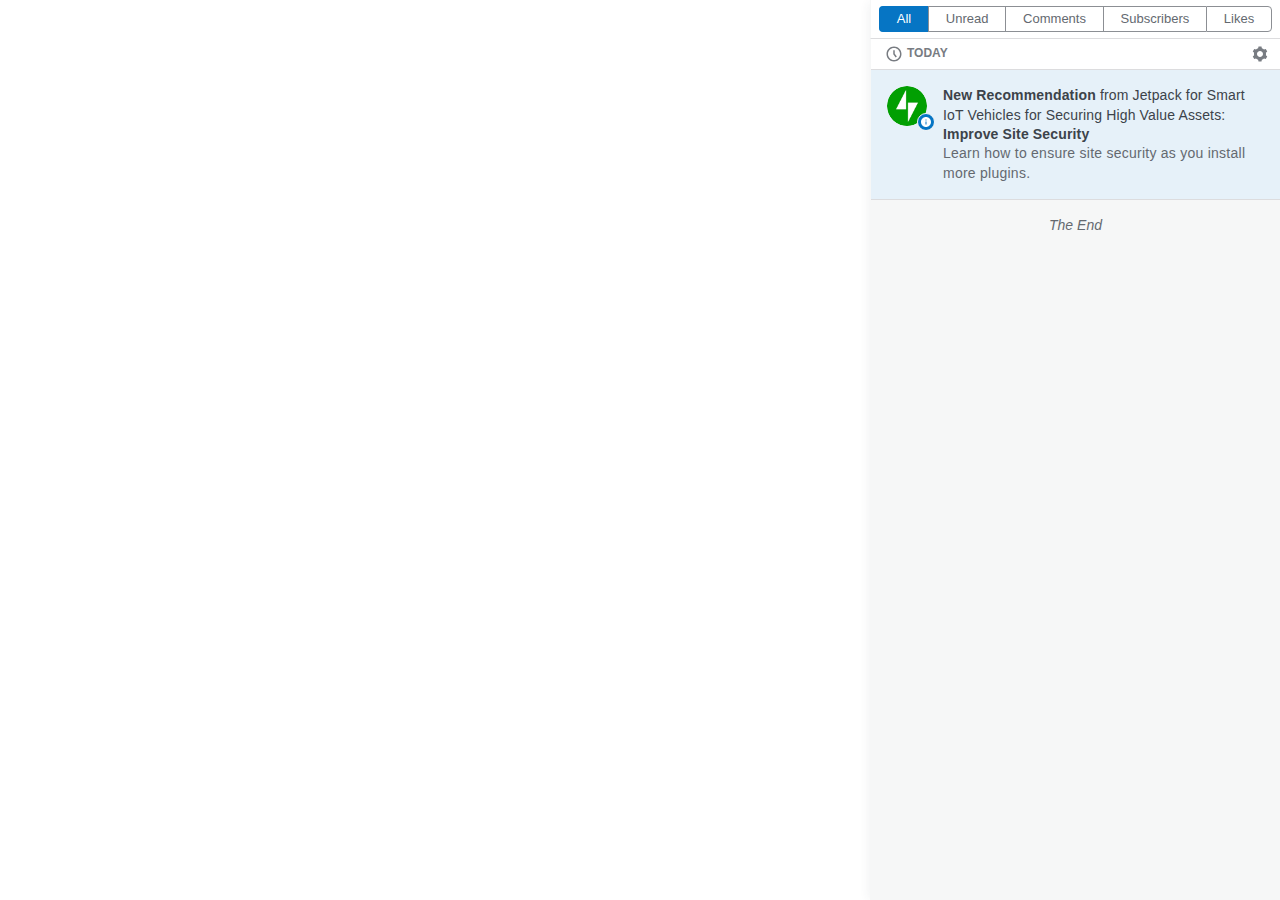
<file: spn/saved_resource.html>
<!DOCTYPE html>
<!-- saved from url=(0098)https://widgets.wp.com/notifications/?jetpack=true&v=none&locale=en#https://www.smartcarsmart.com/ -->
<html><head><meta http-equiv="Content-Type" content="text/html; charset=UTF-8"><meta http-equiv="X-UA-Compatible" content="IE=9"><title>Notifications</title><meta name="viewport" content="width=device-width,initial-scale=1,maximum-scale=1,user-scalable=no"><meta name="mobile-web-app-capable" content="yes"><meta name="node-platform" content="linux"><meta name="node-version" content="v20.8.1"><meta name="git-describe" content="e9ad265d670"><link rel="stylesheet" href="./build.min.css"></head><body class="wpnc font-smoothing-antialiased"><div class="wpnc__main"><div><div class="wpnc__note-list disable-sticky" id="wpnc__note-list"><div class="wpnc__filter"><ul class="wpnc__filter--segmented-control" role="tablist" aria-label="Filter notifications"><li data-filter-name="all" class="wpnc__filter--segmented-control-item selected" role="tab" aria-selected="true" aria-controls="wpnc__note-list" tabindex="0">All</li><li data-filter-name="unread" class="wpnc__filter--segmented-control-item" role="tab" aria-selected="false" aria-controls="wpnc__note-list" tabindex="0">Unread</li><li data-filter-name="comments" class="wpnc__filter--segmented-control-item" role="tab" aria-selected="false" aria-controls="wpnc__note-list" tabindex="0">Comments</li><li data-filter-name="follows" class="wpnc__filter--segmented-control-item" role="tab" aria-selected="false" aria-controls="wpnc__note-list" tabindex="0">Subscribers</li><li data-filter-name="likes" class="wpnc__filter--segmented-control-item" role="tab" aria-selected="false" aria-controls="wpnc__note-list" tabindex="0">Likes</li></ul></div><button class="screen-reader-text">Close notifications</button><div class="wpnc__list-view"><ol class="wpnc__notes" aria-live="polite" aria-description="Press the Escape key to close the notifications, or continue navigating to read them."><div class="wpnc__status-bar" style="display: none;"><span></span><span></span><button class="wpnc__close-link"><svg class="gridicon gridicons-cross" height="18" width="18" xmlns="http://www.w3.org/2000/svg" viewBox="0 0 24 24"><title>Cross</title><g><path d="M18.36 19.78L12 13.41l-6.36 6.37-1.42-1.42L10.59 12 4.22 5.64l1.42-1.42L12 10.59l6.36-6.36 1.41 1.41L13.41 12l6.36 6.36z"></path></g></svg></button></div><li class="wpnc__time-group-wrap"><div class="wpnc__time-group-title"><svg class="gridicon gridicons-time" height="18" width="18" xmlns="http://www.w3.org/2000/svg" viewBox="0 0 24 24"><title>Time</title><g><path d="M12 4c4.41 0 8 3.59 8 8s-3.59 8-8 8-8-3.59-8-8 3.59-8 8-8m0-2C6.477 2 2 6.477 2 12s4.477 10 10 10 10-4.477 10-10S17.523 2 12 2zm3.8 13.4L13 11.667V7h-2v5.333l3.2 4.266 1.6-1.2z"></path></g></svg>Today<span class="wpnc__settings" aria-label="Open notification settings" role="button" tabindex="0"><svg class="gridicon gridicons-cog" height="18" width="18" xmlns="http://www.w3.org/2000/svg" viewBox="0 0 24 24"><title>Cog</title><g><path d="M20,12c0-0.568-0.061-1.122-0.174-1.656l1.834-1.612l-2-3.464l-2.322,0.786c-0.819-0.736-1.787-1.308-2.859-1.657L14,2h-4 L9.521,4.396c-1.072,0.349-2.04,0.921-2.859,1.657L4.34,5.268l-2,3.464l1.834,1.612C4.061,10.878,4,11.432,4,12 s0.061,1.122,0.174,1.656L2.34,15.268l2,3.464l2.322-0.786c0.819,0.736,1.787,1.308,2.859,1.657L10,22h4l0.479-2.396 c1.072-0.349,2.039-0.921,2.859-1.657l2.322,0.786l2-3.464l-1.834-1.612C19.939,13.122,20,12.568,20,12z M12,16 c-2.209,0-4-1.791-4-4c0-2.209,1.791-4,4-4c2.209,0,4,1.791,4,4C16,14.209,14.209,16,12,16z"></path></g></svg></span></div></li><li id="note-8137581447" class="wpnc__note wpnc__jetpack_recommendation_note unread wpnc__badge" tabindex="0" role="listitem" aria-controls="note-details-8137581447" aria-selected="false"><div class="wpnc__summary"><div class="wpnc__note-icon"><div class="image-preloader"><img src="./jetpack-icon.png"></div><span class="wpnc__gridicon"><svg class="gridicon gridicons-info" height="12" width="12" xmlns="http://www.w3.org/2000/svg" viewBox="0 0 24 24"><title>Info</title><g><path d="M12 2C6.477 2 2 6.477 2 12s4.477 10 10 10 10-4.477 10-10S17.523 2 12 2zm1 15h-2v-6h2v6zm0-8h-2V7h2v2z"></path></g></svg></span></div><div class="wpnc__text-summary"><div class="wpnc__subject"><strong class="wpnc__strong">New Recommendation</strong> from Jetpack for Smart IoT Vehicles for Securing High Value Assets: <strong class="wpnc__strong">Improve Site Security</strong></div><div class="wpnc__excerpt">Learn how to ensure site security as you install more plugins.</div></div></div></li><div class="wpnc__done-message">The End</div></ol></div></div><div class="wpnc__single-view"></div></div></div><script charset="UTF-8" src="./w(1).js"></script><script charset="UTF-8" src="./build.min.js"></script><iframe src="./saved_resource(1).html" style="display: none;"></iframe></body></html>
</file>
<file: spn/build.min.css>
@font-face{font-display:swap;font-family:Recoleta;font-weight:400;src:url(https://s1.wp.com/i/fonts/recoleta/400.woff2) format("woff2"),url(https://s1.wp.com/i/fonts/recoleta/400.woff) format("woff")}.wp-brand-font{font-family:"Noto Serif",Georgia,"Times New Roman",Times,serif;font-weight:400}[lang*=af] .wp-brand-font{font-family:"Recoleta","Noto Serif",Georgia,"Times New Roman",Times,serif}[lang*=ca] .wp-brand-font{font-family:"Recoleta","Noto Serif",Georgia,"Times New Roman",Times,serif}[lang*=cs] .wp-brand-font{font-family:"Recoleta","Noto Serif",Georgia,"Times New Roman",Times,serif}[lang*=da] .wp-brand-font{font-family:"Recoleta","Noto Serif",Georgia,"Times New Roman",Times,serif}[lang*=de] .wp-brand-font{font-family:"Recoleta","Noto Serif",Georgia,"Times New Roman",Times,serif}[lang*=en] .wp-brand-font{font-family:"Recoleta","Noto Serif",Georgia,"Times New Roman",Times,serif}[lang*=es] .wp-brand-font{font-family:"Recoleta","Noto Serif",Georgia,"Times New Roman",Times,serif}[lang*=eu] .wp-brand-font{font-family:"Recoleta","Noto Serif",Georgia,"Times New Roman",Times,serif}[lang*=fi] .wp-brand-font{font-family:"Recoleta","Noto Serif",Georgia,"Times New Roman",Times,serif}[lang*=fr] .wp-brand-font{font-family:"Recoleta","Noto Serif",Georgia,"Times New Roman",Times,serif}[lang*=gl] .wp-brand-font{font-family:"Recoleta","Noto Serif",Georgia,"Times New Roman",Times,serif}[lang*=hr] .wp-brand-font{font-family:"Recoleta","Noto Serif",Georgia,"Times New Roman",Times,serif}[lang*=hu] .wp-brand-font{font-family:"Recoleta","Noto Serif",Georgia,"Times New Roman",Times,serif}[lang*=id] .wp-brand-font{font-family:"Recoleta","Noto Serif",Georgia,"Times New Roman",Times,serif}[lang*=is] .wp-brand-font{font-family:"Recoleta","Noto Serif",Georgia,"Times New Roman",Times,serif}[lang*=it] .wp-brand-font{font-family:"Recoleta","Noto Serif",Georgia,"Times New Roman",Times,serif}[lang*=lv] .wp-brand-font{font-family:"Recoleta","Noto Serif",Georgia,"Times New Roman",Times,serif}[lang*=mt] .wp-brand-font{font-family:"Recoleta","Noto Serif",Georgia,"Times New Roman",Times,serif}[lang*=nb] .wp-brand-font{font-family:"Recoleta","Noto Serif",Georgia,"Times New Roman",Times,serif}[lang*=nl] .wp-brand-font{font-family:"Recoleta","Noto Serif",Georgia,"Times New Roman",Times,serif}[lang*=pl] .wp-brand-font{font-family:"Recoleta","Noto Serif",Georgia,"Times New Roman",Times,serif}[lang*=pt] .wp-brand-font{font-family:"Recoleta","Noto Serif",Georgia,"Times New Roman",Times,serif}[lang*=ro] .wp-brand-font{font-family:"Recoleta","Noto Serif",Georgia,"Times New Roman",Times,serif}[lang*=ru] .wp-brand-font{font-family:"Recoleta","Noto Serif",Georgia,"Times New Roman",Times,serif}[lang*=sk] .wp-brand-font{font-family:"Recoleta","Noto Serif",Georgia,"Times New Roman",Times,serif}[lang*=sl] .wp-brand-font{font-family:"Recoleta","Noto Serif",Georgia,"Times New Roman",Times,serif}[lang*=sq] .wp-brand-font{font-family:"Recoleta","Noto Serif",Georgia,"Times New Roman",Times,serif}[lang*=sr] .wp-brand-font{font-family:"Recoleta","Noto Serif",Georgia,"Times New Roman",Times,serif}[lang*=sv] .wp-brand-font{font-family:"Recoleta","Noto Serif",Georgia,"Times New Roman",Times,serif}[lang*=sw] .wp-brand-font{font-family:"Recoleta","Noto Serif",Georgia,"Times New Roman",Times,serif}[lang*=tr] .wp-brand-font{font-family:"Recoleta","Noto Serif",Georgia,"Times New Roman",Times,serif}[lang*=uz] .wp-brand-font{font-family:"Recoleta","Noto Serif",Georgia,"Times New Roman",Times,serif}.wpnc__main div,.wpnc__main span,.wpnc__main applet,.wpnc__main object,.wpnc__main iframe,.wpnc__main h1,.wpnc__main h2,.wpnc__main h3,.wpnc__main h4,.wpnc__main h5,.wpnc__main h6,.wpnc__main p,.wpnc__main blockquote,.wpnc__main pre,.wpnc__main a,.wpnc__main abbr,.wpnc__main acronym,.wpnc__main address,.wpnc__main big,.wpnc__main cite,.wpnc__main code,.wpnc__main del,.wpnc__main dfn,.wpnc__main em,.wpnc__main font,.wpnc__main ins,.wpnc__main kbd,.wpnc__main q,.wpnc__main s,.wpnc__main samp,.wpnc__main small,.wpnc__main strike,.wpnc__main strong,.wpnc__main sub,.wpnc__main sup,.wpnc__main tt,.wpnc__main var,.wpnc__main dl,.wpnc__main dt,.wpnc__main dd,.wpnc__main ol,.wpnc__main ul,.wpnc__main li,.wpnc__main fieldset,.wpnc__main form,.wpnc__main label,.wpnc__main legend,.wpnc__main table,.wpnc__main caption,.wpnc__main tbody,.wpnc__main tfoot,.wpnc__main thead,.wpnc__main tr,.wpnc__main th,.wpnc__main td{border:0;margin:0;font-family:inherit;font-size:100%;font-style:inherit;font-weight:inherit;outline:0;padding:0;vertical-align:baseline}.wpnc__main article,.wpnc__main aside,.wpnc__main details,.wpnc__main figcaption,.wpnc__main figure,.wpnc__main footer,.wpnc__main header,.wpnc__main hgroup,.wpnc__main nav,.wpnc__main section{display:block}.wpnc__main ol,.wpnc__main ul{list-style:none}.wpnc__main table{border-collapse:separate;border-spacing:0}.wpnc__main caption,.wpnc__main th,.wpnc__main td{font-weight:normal;text-align:left}.wpnc__main blockquote::before,.wpnc__main blockquote::after,.wpnc__main q::before,.wpnc__main q::after{content:""}.wpnc__main blockquote,.wpnc__main q{quotes:"" ""}.wpnc__main a:focus{outline:thin dotted}.wpnc__main a:hover,.wpnc__main a:active{outline:0}.wpnc__main a img{border:0}.wpnc__main input,.wpnc__main textarea{border-radius:0;-webkit-appearance:none;appearance:none;overflow:auto}.wpnc__main input[type=radio],.wpnc__main input[type=checkbox]{-webkit-appearance:none}div.wpnc__note-actions::after,div.wpnc__user::after,.wpnc__main .wpnc__body::after,.wpnc__main .wpnc__summary::after{content:".";display:block;height:0;clear:both;visibility:hidden}.wpnc__main .wpnc__single-view .wpnc__user p .wpnc__user__username,.wpnc__main .wpnc__single-view .wpnc__user p a.wpnc__user__site,.wpnc__main .wpnc__single-view .wpnc__preface,.wpnc__main .wpnc__single-view .wpnc__summary p,.wpnc__main .wpnc__single-view .wpnc__header .wpnc__excerpt,.wpnc__main .wpnc__single-view .wpnc__header .wpnc__user__usertitle,.wpnc__main .wpnc__single-view .wpnc__user .wpnc__user__meta:not(.wpnc__user__bulleted) .wpnc__user__site,.wpnc__main .wpnc__single-view .wpnc__user p,.wpnc__main .wpnc__list-view .wpnc__text-summary .wpnc__excerpt,.wpnc__main .wpnc__list-view .wpnc__text-summary .wpnc__subject{overflow:hidden;text-overflow:ellipsis}.wpnc__main .wpnc__single-view .wpnc__preface,.wpnc__main .wpnc__single-view .wpnc__summary p,.wpnc__main .wpnc__single-view .wpnc__header .wpnc__excerpt,.wpnc__main .wpnc__single-view .wpnc__header .wpnc__user__usertitle,.wpnc__main .wpnc__single-view .wpnc__user .wpnc__user__meta:not(.wpnc__user__bulleted) .wpnc__user__site,.wpnc__main .wpnc__single-view .wpnc__user p,.wpnc__main .wpnc__list-view .wpnc__text-summary .wpnc__excerpt,.wpnc__main .wpnc__list-view .wpnc__text-summary .wpnc__subject{display:-webkit-box;-webkit-box-orient:vertical}.wpnc__single-view div.wpnc__user,.wpnc__main .wpnc__single-view .wpnc__header{border-bottom:1px solid #f6f7f7}.wpnc__single-view{animation-name:wpnc_fadeIn;animation-duration:.2s;animation-timing-function:ease-in}@keyframes wpnc_fadeIn{from{opacity:0}to{opacity:1}}.wpnc__note-actions .wpnc__reply-box textarea{margin:0;padding:7px 14px;width:100%;color:#3c434a;font-size:16px;line-height:1.5;border:1px solid #c3c4c7;background-color:#fff;transition:all .15s ease-in-out;box-sizing:border-box}.wpnc__note-actions .wpnc__reply-box textarea::placeholder{color:#8c8f94}.wpnc__note-actions .wpnc__reply-box textarea:hover{border-color:#a7aaad}.wpnc__note-actions .wpnc__reply-box textarea:focus{border-color:#0675c4;outline:none;box-shadow:0 0 0 2px #399ce3}.wpnc__note-actions .wpnc__reply-box textarea:focus::-ms-clear{display:none}.wpnc__note-actions .wpnc__reply-box textarea:disabled{background:#fff;border-color:#f6f7f7;color:#f6f7f7}.wpnc__note-actions .wpnc__reply-box textarea:disabled:hover{cursor:default}.wpnc__note-actions .wpnc__reply-box textarea:disabled::placeholder{color:#f6f7f7}.wpnc__note-actions .wpnc__reply-box textarea{min-height:92px}.wpnc__main .wpnc__button{border:none;background:#fff;border-color:#c3c4c7;border-style:solid;border-width:1px 1px 2px;color:#3c434a;cursor:pointer;display:block;margin:0 24px;outline:0;overflow:hidden;font-weight:500;text-align:center;text-overflow:ellipsis;text-decoration:none;vertical-align:top;box-sizing:border-box;font-size:14px;line-height:21px;border-radius:4px;padding:7px 14px 9px;-webkit-appearance:none;appearance:none}.wpnc__main .wpnc__button:hover{border-color:#a7aaad;color:#3c434a}.wpnc__main .wpnc__button:active{border-width:2px 1px 1px}.wpnc__main .wpnc__button:visited{color:#3c434a}.wpnc__main .wpnc__button[disabled],.wpnc__main .wpnc__button:disabled{color:#f6f7f7;background:#fff;border-color:#f6f7f7;cursor:default}.wpnc__main .wpnc__button[disabled]:active,.wpnc__main .wpnc__button:disabled:active{border-width:1px 1px 2px}.wpnc__main .wpnc__button:focus{border-color:#0675c4;box-shadow:0 0 0 2px #399ce3}.wpnc__main .wpnc__button.is-compact{padding:7px;color:#787c82;font-size:11px;line-height:1;text-transform:uppercase}.wpnc__main .wpnc__button.is-compact:disabled{color:#f6f7f7}.wpnc__main .wpnc__button.is-compact .gridicon{top:4px;margin-top:-8px}.wpnc__main .wpnc__button.hidden{display:none}.wpnc__main .wpnc__button .gridicon{position:relative;top:4px;margin-top:-2px;width:18px;height:18px}.wpnc__main .wpnc__button.is-primary{background-color:#c9356e;border-color:#c9356e;color:#fff}.wpnc__main .wpnc__button.is-primary:active:not(:disabled),.wpnc__main .wpnc__button.is-primary:hover:not(:disabled),.wpnc__main .wpnc__button.is-primary:focus:not(:disabled){background-color:#ab235a;border-color:#ab235a;color:#fff}.wpnc__main .wpnc__button.is-primary[disabled],.wpnc__main .wpnc__button.is-primary:disabled,.wpnc__main .wpnc__button.is-primary.disabled{color:#a7aaad;background-color:#fff;border-color:#dcdcde}.wpnc__main .wpnc__button.is-primary.is-compact{color:#fff}.wpnc__main .wpnc__button.is-primary.is-rich{background-color:#3858e9;border-color:#3858e9}.wpnc__main .wpnc__button.is-primary.is-rich:active:not(:disabled),.wpnc__main .wpnc__button.is-primary.is-rich:hover:not(:disabled),.wpnc__main .wpnc__button.is-primary.is-rich:focus:not(:disabled){background-color:#183ad6;border-color:#183ad6}.wpnc__main .wpnc__button.is-scary{color:#d63638}.wpnc__main .wpnc__button.is-scary:hover,.wpnc__main .wpnc__button.is-scary:focus{border-color:#d63638}.wpnc__main .wpnc__button.is-scary:focus{box-shadow:0 0 0 2px #ff8085}.wpnc__main .wpnc__button.is-scary[disabled],.wpnc__main .wpnc__button.is-scary:disabled{color:#facfd2;border-color:#f6f7f7}.wpnc__main .wpnc__button.is-primary.is-scary{background:#d63638;border-color:#b32d2e;color:#fff}.wpnc__main .wpnc__button.is-primary.is-scary:hover,.wpnc__main .wpnc__button.is-primary.is-scary:focus{border-color:#240a0a}.wpnc__main .wpnc__button.is-primary.is-scary[disabled],.wpnc__main .wpnc__button.is-primary.is-scary:disabled{background:#ff8085;border-color:#f86368}.wpnc__main .wpnc__button.is-borderless{border:none;color:#787c82;padding-left:0;padding-right:0}.wpnc__main .wpnc__button.is-borderless:hover{color:#3c434a}.wpnc__main .wpnc__button.is-borderless:focus{box-shadow:none}.wpnc__main .wpnc__button.is-borderless .gridicon{width:auto;height:auto;top:6px}.wpnc__main .wpnc__button.is-borderless[disabled],.wpnc__main .wpnc__button.is-borderless:disabled{color:#f6f7f7;background:#fff;cursor:default}.wpnc__main .wpnc__button.is-borderless[disabled]:active,.wpnc__main .wpnc__button.is-borderless:disabled:active{border-width:0}.wpnc__main .wpnc__button.is-borderless.is-scary{color:#d63638}.wpnc__main .wpnc__button.is-borderless.is-scary:hover,.wpnc__main .wpnc__button.is-borderless.is-scary:focus{color:#b32d2e}.wpnc__main .wpnc__button.is-borderless.is-scary[disabled]{color:#facfd2}.wpnc__main .wpnc__button.is-borderless.is-compact{background:transparent;border-radius:0}.wpnc__main .wpnc__button.is-borderless.is-compact .gridicon{width:18px;height:18px;top:5px}.wpnc{margin:0}.wpnc__main{background-color:#fff;font-family:-apple-system,BlinkMacSystemFont,"Segoe UI","Roboto","Oxygen-Sans","Ubuntu","Cantarell","Helvetica Neue",sans-serif;font-size:14px;line-height:1.4;color:#3c434a;-webkit-font-smoothing:subpixel-antialiased}@media(min-resolution: 120dpi){body.font-smoothing-antialiased .wpnc__main{text-rendering:optimizeLegibility;-moz-osx-font-smoothing:grayscale;-webkit-font-smoothing:antialiased}}@media only screen and (max-width: 799px){.wpnc__main{background-color:#f6f7f7}}@media only screen and (min-width: 409px)and (max-width: 430px){.wpnc__main{background-color:#fff}}.wpnc__main b,.wpnc__main strong{font-weight:600}.wpnc__main a,.wpnc__main a:visited{color:#0675c4;text-decoration:none}.wpnc__main a:hover,.wpnc__main a:focus,.wpnc__main a:active{color:#0675c4}.wpnc__main button{background-color:transparent;border:none;color:#0675c4;cursor:pointer;font-size:inherit;outline:none;margin:0;padding:0}.wpnc__main button[disabled]{color:#8c8f94;cursor:default}.wpnc__main header{border-bottom:1px solid #dcdcde;box-sizing:border-box;background-color:#fff;font-size:12px;height:39px;line-height:38px;padding:0 14px;text-align:center}.wpnc__main header nav{display:inline}.wpnc__main header nav>div{display:inline;float:right;margin-right:-5px}.wpnc__main header h1{color:#787c82;display:inline}.wpnc__main header button{line-height:38px}.wpnc__main header .wpnc__back{margin-left:-5px;display:inline;float:left}.wpnc__main header .wpnc__back .gridicon{margin-right:4px;vertical-align:-4px}.wpnc__main header .wpnc__prev,.wpnc__main header .wpnc__next{float:left;outline:none}.wpnc__main header .wpnc__prev .gridicon,.wpnc__main header .wpnc__next .gridicon{vertical-align:middle}.wpnc__main header .wpnc__prev{margin-right:8px}.wpnc__main header .disabled{opacity:.5}.wpnc__main .wpnc__list-view.wpnc__current{display:none}.wpnc__main .wpnc__single-view:not(.wpnc__current){display:none}.wpnc__main .gridicon{fill:currentColor}.wpnc__main .wpnc__user__username,.wpnc__main span.wpnc__user{font-weight:600}.wpnc__main .wpnc__user__username a.wpnc__user__home,.wpnc__main span.wpnc__user a.wpnc__user__home{color:#3c434a}.wpnc__main .wpnc__header a.wpnc__user{font-weight:600;color:#3c434a}.wpnc__main .wpnc__header a.wpnc__post{color:#646970}.wpnc__main .wpnc__header a.wpnc__post:hover{color:#0675c4}.wpnc__main span.wpnc__post{font-weight:600}.wpnc__main .wpnc__list-view .wpnc__time-group-title,.wpnc__main header h1,.wpnc__main header .wpnc__back{text-transform:uppercase;text-decoration:none;font-weight:600;font-size:12px}.wpnc__main .rtl header .back::after{transform:rotate(90deg)}.wpnc__main .wpnc__filter{width:100%;background-color:#fff;color:#646970;border-bottom:1px solid #dcdcde;border-left:1px solid #fff;text-align:center;height:38px;box-sizing:border-box;direction:ltr;display:table}.wpnc__main .wpnc__note-list:not(.is-note-open) .wpnc__filter{border-left:1px solid #f6f7f7}.wpnc__main .wpnc__filter--segmented-control{display:flex;padding:6px 8px}.wpnc__main .wpnc__filter--segmented-control:focus{box-shadow:0 0 0 2px #399ce3}.wpnc__main .wpnc__filter--segmented-control-item{background:#fff;border:1px solid #8c8f94;border-right:none;font-size:13px;height:26px;cursor:pointer;-webkit-user-select:none;user-select:none;box-sizing:border-box;vertical-align:middle;display:flex;align-items:center;justify-content:center;flex:auto}.wpnc__main .wpnc__filter--segmented-control-item:hover{color:#3c434a}.wpnc__main .wpnc__filter--segmented-control-item:first-of-type{border-top-left-radius:4px;border-bottom-left-radius:4px}.wpnc__main .wpnc__filter--segmented-control-item:last-of-type{border-right:1px solid #8c8f94;border-top-right-radius:4px;border-bottom-right-radius:4px}.wpnc__main .wpnc__filter--segmented-control-item:last-of-type.selected{border-right-color:#0675c4}.wpnc__main .wpnc__filter--segmented-control-item.selected{background:#0675c4;border-color:#0675c4;color:#fff}.wpnc__main .wpnc__filter--segmented-control-item.selected+.segmented-control-item{border-left-color:#0675c4}.wpnc__main .wpnc__list-view .wpnc__notes,.wpnc__main .error{background-color:#fff}.wpnc__main .wpnc__note{line-height:1.4;font-size:14px;font-weight:normal;position:relative;clear:both;border-bottom:1px solid #dcdcde}.wpnc__main .wpnc__note div.wpnc__body>p,.wpnc__main .wpnc__note div.wpnc__preface p{line-height:1.4;text-align:center}.wpnc__main .wpnc__note .wpnc__note-icon{display:block;width:40px;height:40px;position:relative;float:left;margin:0 16px 0 16px}.wpnc__main .wpnc__note .wpnc__note-icon img{width:40px;height:40px}.wpnc__main .wpnc__note .wpnc__note-icon .wpnc__gridicon{display:flex;align-items:center;justify-content:center;color:#fff;height:16px;width:16px;border-width:1px;border-style:solid;border-radius:50%}.wpnc__main .wpnc__done-message{background:#f6f7f7;color:#646970;text-align:center;line-height:50px;font-style:italic}.wpnc__main .wpnc__empty-notes-container{background-color:#f6f7f7}.wpnc__main .wpnc__empty-notes{text-align:center;position:relative;top:50%;padding:0 32px;transform:translateY(-50%)}.wpnc__main .wpnc__empty-notes h2{font:400 21px/24px -apple-system,BlinkMacSystemFont,"Segoe UI","Roboto","Oxygen-Sans","Ubuntu","Cantarell","Helvetica Neue",sans-serif;margin-bottom:4px}.wpnc__main .wpnc__empty-notes p{font:400 16px/24px -apple-system,BlinkMacSystemFont,"Segoe UI","Roboto","Oxygen-Sans","Ubuntu","Cantarell","Helvetica Neue",sans-serif}.wpnc__main .wpnc__loading-indicator{display:block;background-color:#f6f7f7;height:90px}.wpnc__main .wpnc__note-list{position:absolute;display:flex;flex-direction:column;top:0;right:0;left:0;bottom:0;overflow:hidden}.wpnc__main .wpnc__note-list:not(.is-note-open){box-shadow:-3px 1px 10px -2px rgba(60 , 67 , 74, 0.075)}.wpnc__main .wpnc__list-view{height:100%;background-color:#f6f7f7;overflow-y:scroll;-webkit-overflow-scrolling:touch;border-left:1px solid #f6f7f7}.wpnc__main .wpnc__list-view.is-empty-list{overflow-y:hidden}@media only screen and (min-width: 409px)and (max-width: 430px){.wpnc__main .wpnc__list-view{left:9px}}.wpnc__main .wpnc__list-view h1{text-align:center}.wpnc__main .wpnc__list-view .wpnc__note{cursor:pointer}.wpnc__main .wpnc__list-view .wpnc__note-icon .wpnc__gridicon{position:absolute;bottom:-5px;right:-8px;background-color:#a7aaad;border-color:#fff}.wpnc__main .wpnc__list-view .wpnc__note .wpnc__note-icon img{border-radius:50%}.wpnc__main .wpnc__list-view .unread .wpnc__note-icon .wpnc__gridicon{background:#0675c4;border-color:#f6f7f7}.wpnc__main .wpnc__list-view .wpnc__comment-unapproved .wpnc__note-icon .wpnc__gridicon{background:#9d6e00;border-color:#f5f1e1}.wpnc__main .wpnc__list-view .unread{background:rgba(6 , 117 , 196, 0.1)}.wpnc__main .wpnc__list-view .wpnc__traffic_surge .wpnc__note-icon img{width:32px;height:32px;background:#0675c4;border-color:#0675c4;border-width:4px;border-style:solid}.wpnc__main .wpnc__list-view .wpnc__selected-note{box-shadow:inset 4px 0 0 #0675c4}.wpnc__main .wpnc__list-view .wpnc__selected-note.wpnc__comment-unapproved{box-shadow:inset 4px 0 0 #9d6e00}.wpnc__main .wpnc__list-view .wpnc__text-summary{padding:0 16px 0 72px;word-wrap:break-word;text-align:left}.wpnc__main .wpnc__list-view .wpnc__text-summary .wpnc__subject{max-height:4em;-webkit-line-clamp:3;font-size:14px;line-height:1.4;letter-spacing:.15px}.wpnc__main .wpnc__list-view .wpnc__text-summary .wpnc__subject .wpnc__gridicon{line-height:1;vertical-align:-3px;color:#8c8f94;padding:2px 5px 0 0}.wpnc__main .wpnc__list-view .wpnc__text-summary .wpnc__subject .wpnc__comment{font-weight:600}.wpnc__main .wpnc__list-view .wpnc__text-summary .wpnc__subject .wpnc__user__site{font-weight:600}.wpnc__main .wpnc__list-view .wpnc__text-summary .wpnc__subject .wpnc__site{font-weight:600}.wpnc__main .wpnc__list-view .wpnc__text-summary .wpnc__excerpt{max-height:3em;-webkit-line-clamp:2;color:#646970;font-size:14px;letter-spacing:.25px;padding-top:2px}.wpnc__main .wpnc__list-view .wpnc__time-group-title{display:flex;color:#787c82;padding:6px 0;background:rgba(255,255,255,.95);border-bottom:1px solid #dcdcde}.wpnc__main .wpnc__list-view .wpnc__time-group-title .gridicons-time{align-self:center;margin-left:14px;margin-right:4px}.wpnc__main .wpnc__list-view .wpnc__time-group-title .gridicons-cog{cursor:pointer;align-self:center;margin-left:auto;margin-right:11px}.wpnc__main .wpnc__list-view .wpnc__time-group-wrap{height:31px;top:0;z-index:100;text-align:left;position:sticky}.wpnc__main .wpnc__list-view .wpnc__time-group-wrap .wpnc__settings{display:flex;flex-grow:1}.wpnc__main .disable-sticky .wpnc__time-group-wrap{position:static}.wpnc__main .wpnc__undo-item{background:#d63638;color:#fff}.wpnc__main .wpnc__undo-item p{padding-top:1em;padding-bottom:1em}.wpnc__main .wpnc__undo-item .wpnc__undo-link{margin-left:1em;text-transform:uppercase;color:#fff}.wpnc__main .wpnc__undo-item .wpnc__undo-message{margin-left:2em}.wpnc__main .wpnc__close-link{color:#fff;position:absolute;right:10px;cursor:pointer;-webkit-user-select:none;user-select:none}.wpnc__main .error-view h1{text-align:center}.wpnc__main .wpnc__single-view{position:absolute;display:flex;flex-direction:column;height:100%;left:0;right:0;box-shadow:-3px 1px 10px -2px rgba(60 , 67 , 74, 0.075);background-color:#f6f7f7}@media only screen and (min-width: 480px){.wpnc__main .wpnc__single-view{border-left:1px solid #f6f7f7}}.wpnc__main .wpnc__single-view ol{height:100%;overflow-y:auto;-webkit-overflow-scrolling:touch}.wpnc__main .wpnc__single-view .wpnc__image{display:block;margin:auto;max-width:100%}.wpnc__main .wpnc__single-view .wpnc__user p{-webkit-line-clamp:1;font-size:14px}.wpnc__main .wpnc__single-view .wpnc__user p .wpnc__user__username,.wpnc__main .wpnc__single-view .wpnc__user p a.wpnc__user__site{white-space:nowrap;display:inline}.wpnc__main .wpnc__single-view .wpnc__user .wpnc__user__meta:not(.wpnc__user__bulleted) .wpnc__user__site{-webkit-line-clamp:1}.wpnc__main .wpnc__single-view .wpnc__header .wpnc__user__usertitle{-webkit-line-clamp:1;white-space:nowrap;display:block}.wpnc__main .wpnc__single-view .wpnc__header .wpnc__excerpt{color:var(--color-secondary);-webkit-line-clamp:1;white-space:nowrap;display:block}.wpnc__main .wpnc__single-view .wpnc__header a{outline:0}.wpnc__main .wpnc__single-view .wpnc__comment .wpnc__user p.wpnc__excerpt{color:var(--color-secondary);max-height:1.5em;font-size:14px}.wpnc__main .wpnc__single-view .wpnc__reply{color:#646970;padding:14px 0;border-bottom:1px solid #dcdcde}.wpnc__main .wpnc__single-view .wpnc__reply .wpnc__gridicon{padding:0 10px}.wpnc__main .wpnc__single-view .wpnc__reply .wpnc__gridicon .gridicon{vertical-align:top}.wpnc__main .wpnc__single-view .wpnc__reply a{font-weight:600;color:#646970;text-decoration:underline}.wpnc__main .wpnc__single-view .wpnc__note:not(.wpnc__current){display:none}.wpnc__main .wpnc__single-view .wpnc__note{background-color:#fff;border:none}.wpnc__main .wpnc__single-view .wpnc__note-icon .wpnc__gridicon{font-size:2em;background-color:#c3c4c7;border-color:#c3c4c7}.wpnc__main .wpnc__single-view .wpnc__summary{color:#646970}.wpnc__main .wpnc__single-view .wpnc__summary p{-webkit-line-clamp:3}.wpnc__main .wpnc__single-view .wpnc__preface{-webkit-line-clamp:3;margin-bottom:1em}.wpnc__main .wpnc__single-view .wpnc__preface p{display:inline}.wpnc__main .wpnc__single-view .wpnc__preface p::after{content:" "}.wpnc__main .wpnc__single-view .wpnc__preface p:first-of-type{display:block}.wpnc__main .wpnc__single-view .wpnc__time-group-title{display:none}.wpnc__main .wpnc__single-view .wpnc__time-group-wrap{display:none}.wpnc__main .wpnc__summary{padding:16px 0}.wpnc__main .time-notification{float:right;color:#646970;margin-left:.25em;line-height:1em;margin-top:.2em}.wpnc__main .wpnc__body .wpnc__paragraph{word-wrap:break-word;margin-top:16px}.wpnc__main .wpnc__body .wpnc__paragraph a{text-decoration:underline}.wpnc__main .wpnc__body .wpnc__paragraph a.wpnc__button,.wpnc__main .wpnc__body .wpnc__paragraph a.mention{text-decoration:none}.wpnc__main .wpnc__body .wpnc__paragraph span.list{display:inline-block;margin-left:2em}.wpnc__main .wpnc__body .wpnc__paragraph span.list br{content:" ";display:block}.wpnc__main .wpnc__body .wpnc__paragraph .wpnc__gridicon{vertical-align:text-top}.wpnc__main .wpnc__body .wpnc__paragraph pre{background:#f6f7f7;border:1px solid #c3c4c7;border-radius:3px;padding:4px}.wpnc__main .wpnc__body .wpnc__paragraph pre code{border:none;background:none}.wpnc__main .wpnc__body .wpnc__paragraph code{font-family:Monaco,Consolas,"Andale Mono","DejaVu Sans Mono","Courier 10 Pitch",Courier,monospace;font-size:90%;color:#646970;background:#f6f7f7;border:1px solid #c3c4c7;border-radius:3px;padding:0 2px}.wpnc__main .wpnc__body .wpnc__paragraph ol.wpnc__ol--outside{margin-left:1.2em !important;list-style-position:outside !important;overflow:visible}.wpnc__main .wpnc__body .wpnc__paragraph hr.wpnc__hr-separator{width:100px;height:2px;margin:4px auto}.wpnc__main .wpnc__body .wpnc__paragraph:first-of-type{margin-top:0}.wpnc__main .wpnc__body .wpnc__body-list{list-style:disc;padding:0 16px}.wpnc__main .wpnc__body .wpnc__body-todo{list-style:none}.wpnc__main .wpnc__body .wpnc__body-todo .wpnc__todo-done::before{content:"◉ "}.wpnc__main .wpnc__body .wpnc__body-todo .wpnc__todo-not-done::before{content:"◎ "}.wpnc__main .wpnc__body blockquote{margin:0 14px 14px;font-style:italic;color:#646970;background:transparent}.wpnc__main .wpnc__single-view .wpnc__comment .wpnc__body .wpnc__user{border:none}.wpnc__main .wpnc__single-view img{max-width:128px;height:auto}.wpnc__main .wpnc__single-view .wpnc__badge .wpnc__body .wpnc__body-content .wpnc__paragraph{font-family:-apple-system,BlinkMacSystemFont,"Segoe UI","Roboto","Oxygen-Sans","Ubuntu","Cantarell","Helvetica Neue",sans-serif}.wpnc__main .wpnc__single-view .wpnc__badge img{display:block;margin:0 auto;padding:36px 16px 16px}.wpnc__main .wpnc__body .wpnc__body-content .wpnc__paragraph{font-family:-apple-system,BlinkMacSystemFont,"Segoe UI","Roboto","Oxygen-Sans","Ubuntu","Cantarell","Helvetica Neue",sans-serif;padding:0 16px;text-align:left}.wpnc__main .wpnc__body .wpnc__body-content .wpnc__paragraph:last-child{padding:0 16px 14px}.wpnc__main .wpnc__comment .wpnc__body .wpnc__body-content,.wpnc__main .wpnc__new_post .wpnc__body .wpnc__body-content,.wpnc__main .wpnc__automattcher .wpnc__body .wpnc__body-content,.wpnc__main .wpnc__blogging_prompts_note .wpnc__body .wpnc__body-content{border-bottom:1px solid #dcdcde;padding-top:11px}.wpnc__main .wpnc__blogging_prompts_note svg.gridicons-bell-off{position:absolute;top:10px;right:20px}.wpnc__main .wpnc__blogging_prompts_note svg.gridicons-bell-off:hover path.bell{stroke:#0675c4}.wpnc__main .wpnc__blogging_prompts_note svg.gridicons-bell-off:hover rect{fill:#0675c4}.wpnc__main .wpnc__blogging_prompts_note svg.gridicons-bell-off:hover g{opacity:1}.wpnc__main .wpnc__blogging_prompts_note .wpnc__action-link:only-child{padding:0}.wpnc__main .wpnc__blogging_prompts_note .wpnc__action-link:hover svg.gridicons-pinned path{fill:#0675c4}.wpnc__main .wpnc__comment .wpnc__body .wpnc__body-content{box-shadow:inset 4px 0 0 #f6f7f7;margin:0 0 0 14px}.wpnc__main .wpnc__body-content .match{font-weight:600}.wpnc__main .wpnc__comment-unapproved .wpnc__body .wpnc__body-content{box-shadow:inset 4px 0 0 #9d6e00}.wpnc__main .wpnc__comment-unapproved .wpnc__body .blockquote{color:#451313}.wpnc__main .wpnc__comment-unapproved div.wpnc__user .wpnc__user__meta a:hover{text-decoration:underline}.wpnc__main .wpnc__comment .wpnc__body .wpnc__body-content .wpnc__user{padding-top:0;padding-left:14px}.wpnc__main .comment-self p,.wpnc__main .comment-other{padding:0 14px}.wpnc__main .wpnc__post .wpnc__paragraph{padding:16px 14px 0}@media only screen and (min-width: 800px){.wpnc__main .wpnc__list-view.wpnc__current{display:block;box-shadow:none}.wpnc__main .wpnc__list-view.wpnc__current .wpnc__selected-note{animation-name:wpnc__selectIn;animation-timing-function:ease-in;animation-duration:.4s;animation-iteration-count:1}.wpnc__main .wpnc__note-list{left:auto;width:410px}.wpnc__main .wpnc__single-view{right:410px;left:10px;top:0;bottom:0;z-index:-1;-webkit-transform:translate3d(0, 0, 0);animation-name:wpnc__slideIn;animation-timing-function:ease-out;animation-fill-mode:forwards;animation-duration:.2s;animation-iteration-count:1}.wpnc__main .wpnc__single-view header nav{display:none}.wpnc__main .wpnc__single-view .wpnc__note{margin-top:0}}@keyframes wpnc__slideIn{from{transform:translateX(100%)}to{transform:translateX(0%)}}@keyframes wpnc__selectIn{from{background-color:#f6f7f7}to{background-color:#fff}}div.wpnc__user{text-align:left;padding:12px 14px 11px}div.wpnc__user img{height:32px;width:32px;float:left;margin:4px 14px 0 0;border-radius:16px}div.wpnc__user p{font-size:.85em;margin:0}div.wpnc__user .follow-link{margin-top:-0.1em;color:#646970}div.wpnc__user .follow-link .gridicon{fill:#8c8f94;vertical-align:middle;margin-right:.2em}div.wpnc__user .wpnc__user__bulleted .wpnc__user__bullet::before{content:" • "}div.wpnc__user .wpnc__user__meta{font-weight:400;color:#646970}.wpnc__comment div.wpnc__user .wpnc__user__meta a{color:#646970}.wpnc__comment div.wpnc__user .wpnc__user__meta a:hover{color:#0675c4}.wpnc__comment .wpnc__body div.wpnc__user .follow-link,.automattcher .wpnc__body div.wpnc__user .follow-link{display:none}.wpnc__follow .wpnc__body div.wpnc__user,.wpnc__like .wpnc__body div.wpnc__user,.wpnc__comment_like .wpnc__body div.wpnc__user,.wpnc__reblog .wpnc__body div.wpnc__user{line-height:1.3em}.wpnc__follow .wpnc__body div.wpnc__user img,.wpnc__like .wpnc__body div.wpnc__user img,.wpnc__comment_like .wpnc__body div.wpnc__user img,.wpnc__reblog .wpnc__body div.wpnc__user img{height:40px;width:40px;border-radius:20px}div.wpnc__note-actions{color:#3c434a;line-height:1em;text-align:center;padding-top:16px;box-sizing:border-box}div.wpnc__note-actions a{color:inherit;margin-right:.5em}.wpnc__comment-unapproved div.wpnc__note-actions{border-top:none;margin-top:0}.screen-reader-text{clip:rect(1px, 1px, 1px, 1px);position:absolute !important}.screen-reader-text:hover,.screen-reader-text:active,.screen-reader-text:focus{background-color:#f1f1f1;border-radius:3px;box-shadow:0 0 2px 2px rgba(0,0,0,.6);clip:auto !important;color:#21759b;display:block;font-size:14px;font-weight:bold;height:auto;left:5px;line-height:normal;padding:15px 23px 14px;text-decoration:none;top:5px;width:auto;z-index:z-index("screen-reader-text-parent", ".screen-reader-text:focus")}.wpnc__note-actions .wpnc__note-actions__buttons{padding-bottom:16px}.wpnc__note-actions .wpnc__reply-box{font-family:-apple-system,BlinkMacSystemFont,"Segoe UI","Roboto","Oxygen-Sans","Ubuntu","Cantarell","Helvetica Neue",sans-serif;display:block;position:relative;padding:14px;background-color:#f6f7f7}.wpnc__note-actions .wpnc__reply-box textarea{box-sizing:border-box;padding-right:52px;min-height:37px;width:100%;font-size:14px;font-family:inherit;transition:border .15s ease-in-out,box-shadow .15s ease-in-out;resize:vertical}.wpnc__note-actions .wpnc__reply-box textarea:focus+button{display:block}.wpnc__note-actions .wpnc__reply-box button{font-family:-apple-system,BlinkMacSystemFont,"Segoe UI","Roboto","Oxygen-Sans","Ubuntu","Cantarell","Helvetica Neue",sans-serif;color:#8c8f94;display:none;position:absolute;top:26px;right:25px;text-transform:uppercase;font-weight:600;font-size:12px}.wpnc__note-actions .wpnc__reply-box button.active{display:block;color:#0675c4}.wpnc__note-actions .wpnc__reply-box button.inactive{cursor:default}.wpnc__note-actions .wpnc__reply-box .wpnc__spinner{display:block;position:absolute;right:32px;left:initial;top:24px}.wpnc__main .wpnc__action-link{background-color:transparent;border:none;box-sizing:border-box;cursor:pointer;display:inline-block;font-size:12px;max-width:25%;padding:0 18px;text-align:center;vertical-align:top}.wpnc__main .wpnc__action-link.active-action{color:#0675c4}.wpnc__main .wpnc__action-link.active-action:hover{color:#646970}.wpnc__main .wpnc__action-link.active-action:hover .gridicon{fill:#8c8f94}.wpnc__main .wpnc__action-link.active-action .gridicon{fill:#0675c4}.wpnc__main .wpnc__action-link.inactive-action{color:#646970}.wpnc__main .wpnc__action-link.inactive-action:hover{color:#0675c4}.wpnc__main .wpnc__action-link.inactive-action:hover .gridicon{fill:#0675c4}.wpnc__main .wpnc__action-link.inactive-action .gridicon{fill:#8c8f94}@media screen and (max-width: 370px){.wpnc__main .wpnc__action-link{padding:0 12px}}.wpnc__main .wpnc__action-link:focus{outline:none}.wpnc__main .wpnc__action-link:first-child{padding-left:0}.wpnc__main .wpnc__action-link:last-child{padding-right:0}.wpnc__main .wpnc__action-link:only-child{padding:0 18px}.wpnc__main .wpnc__action-link .wpnc__gridicon{font-size:24px}.wpnc__main .wpnc__action-link p{overflow:hidden}.wpnc__status-bar{position:absolute;display:flex;align-items:center;justify-content:space-between;top:38px;width:100%;z-index:101;background-color:#d63638;color:#fff}.wpnc__status-bar a,.wpnc__status-bar a:visited{color:#fff;font-weight:600;text-decoration:underline}.wpnc__status-bar a:hover,.wpnc__status-bar a:focus,.wpnc__status-bar a:active{color:#fff}.wpnc__status-bar span{margin:15px 5px}.wpnc__status-bar .wpnc__close-link{position:relative}.wpnc__status-bar.success{background-color:#008a20}.wpnc__main .wpnc__spinner{display:flex;align-items:center;position:relative;top:50%}@keyframes wpnc__rotate-spinner{100%{transform:rotate(360deg)}}.wpnc__main .wpnc__spinner__outer,.wpnc__main .wpnc__spinner__inner{margin:auto;box-sizing:border-box;border:.1em solid transparent;border-radius:50%;animation:3s linear infinite;animation-name:wpnc__rotate-spinner}.wpnc__main .wpnc__spinner__outer{border-top-color:#0675c4}.wpnc__main .wpnc__spinner__inner{width:100%;height:100%;border-top-color:#0675c4;border-right-color:#0675c4;opacity:.4}.wpnc__suggestions{position:relative;left:50%;transform:translate(-50%, 0);margin-top:5px;color:#3c434a;background:#fff;border:1px solid #c3c4c7;border-radius:3px;box-shadow:0 5px 6px rgba(195 , 196 , 199, 0.5);z-index:20010;font-family:-apple-system,BlinkMacSystemFont,"Segoe UI","Roboto","Oxygen-Sans","Ubuntu","Cantarell","Helvetica Neue",sans-serif;width:90%}.wpnc__suggestions ul{list-style:none;padding:0;margin:auto;background:#fff}.wpnc__suggestions ul li{display:block;box-sizing:content-box;padding:8px 10px;margin:0;border-bottom:1px solid #f6f7f7;cursor:pointer;line-height:24px;font-size:14px;height:24px;overflow:hidden}.wpnc__suggestions img{border-radius:50%;width:24px;height:24px;float:left;margin:0 10px 0 0}.wpnc__suggestions strong{font-weight:400;background:rgba(57 , 156 , 227, 0.25)}.wpnc__suggestions .wpnc__username{float:left;display:inline-block;font-weight:400;padding:10px 0;margin:-10px 0 0}.wpnc__suggestions small{font-size:11px;font-weight:400;float:right;color:#8c8f94;display:inline-block}.wpnc__suggestions .cur{background:#0675c4;color:#fff}.wpnc__suggestions .cur strong,.wpnc__suggestions .cur .username strong{color:#fff;background:rgba(57 , 156 , 227, 0.45)}.wpnc__suggestions .cur small{color:#fff}.rtl .wpnc__suggestions li{direction:ltr}.rtl .wpnc__suggestions img{float:right;margin:0 0 0 10px}.rtl .wpnc__suggestions .wpnc__username{float:left}.rtl .wpnc__suggestions.right img{float:left;margin:0 10px 0 0}.rtl .wpnc__suggestions.right .wpnc__username{float:right}@media(max-width: 400px){.wpnc__suggestions{width:100%;height:100%}}

/*# sourceMappingURL=build.min.css.map*/
</file>
